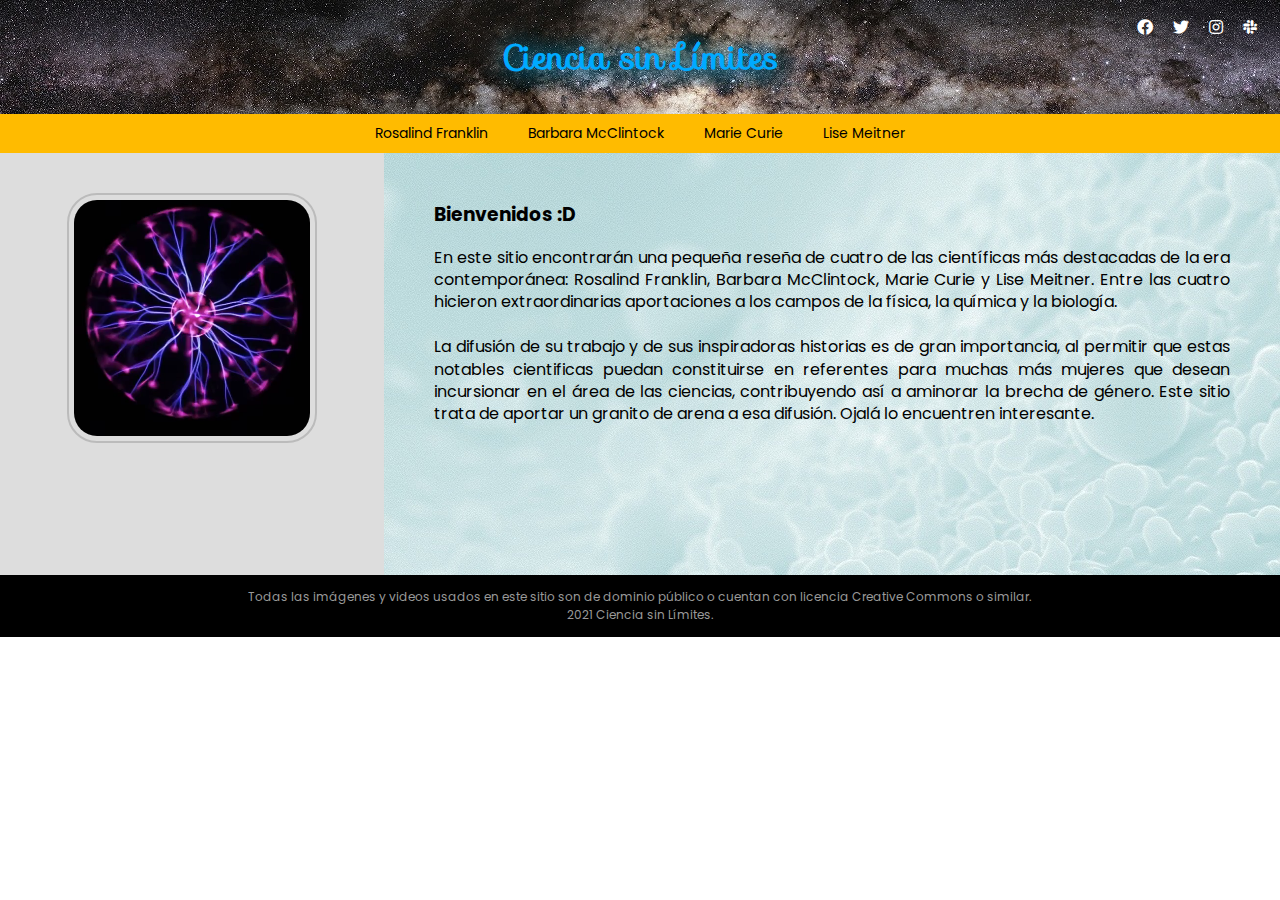
<file: index.html>
<!DOCTYPE html>
<html>
<head>
  <meta name="viewport" content="width=device-width, initial-scale=1.0">
  <title>Ciencia sin Límites</title>
  <link rel="stylesheet" href="https://fonts.googleapis.com/css?family=Sofia|Poppins">
  <link rel="stylesheet" href="https://cdnjs.cloudflare.com/ajax/libs/font-awesome/5.15.3/css/all.css">
  <link rel="stylesheet" href="stylesheet.css">
</head>
<body>
<div class="header">
  <a href="index.html"><h1>Ciencia sin Límites</h1></a>
</div>
<div class="navbar">
  <a href="rosalind_franklin.html">Rosalind Franklin</a>
  <a href="barbara_mcclintock.html">Barbara McClintock</a>
  <a href="marie_curie.html">Marie Curie</a>
  <a href="lise_meitner.html">Lise Meitner</a>
</div>
<div class="icon-bar">
  <a href="#" class="facebook" ><i class="fab fa-facebook "></i></a>
  <a href="#" class="twitter"  ><i class="fab fa-twitter  "></i></a>
  <a href="#" class="instagram"><i class="fab fa-instagram"></i></a>
  <a href="#" class="slack"    ><i class="fab fa-slack"    ></i></a>
</div>
<div class="row">
  <div class="side">
    <video autoplay muted loop>
      <source src="index_video.mp4" type="video/mp4">
    </video>
  </div>
  <div class="main">
    <h3>Bienvenidos :D</h3>
    <p>En este sitio encontrarán una pequeña reseña de cuatro de las científicas más destacadas de la era contemporánea: Rosalind Franklin, Barbara McClintock, Marie Curie y Lise Meitner. Entre las cuatro hicieron extraordinarias aportaciones a los campos de la física, la química y la biología.</p>
    <br><p>La difusión de su trabajo y de sus inspiradoras historias es de gran importancia, al permitir que estas notables cientificas puedan constituirse en referentes para muchas más mujeres que desean incursionar en el área de las ciencias, contribuyendo así a aminorar la brecha de género. Este sitio trata de aportar un granito de arena a esa difusión. Ojalá lo encuentren interesante.</p>
  </div>
</div>
<div class="footer">
  <p>Todas las imágenes y videos usados en este sitio son de dominio público o cuentan con licencia Creative Commons o similar. 
  <br>2021 Ciencia sin Límites.</p>
</div>
</body>
</html>
</file>
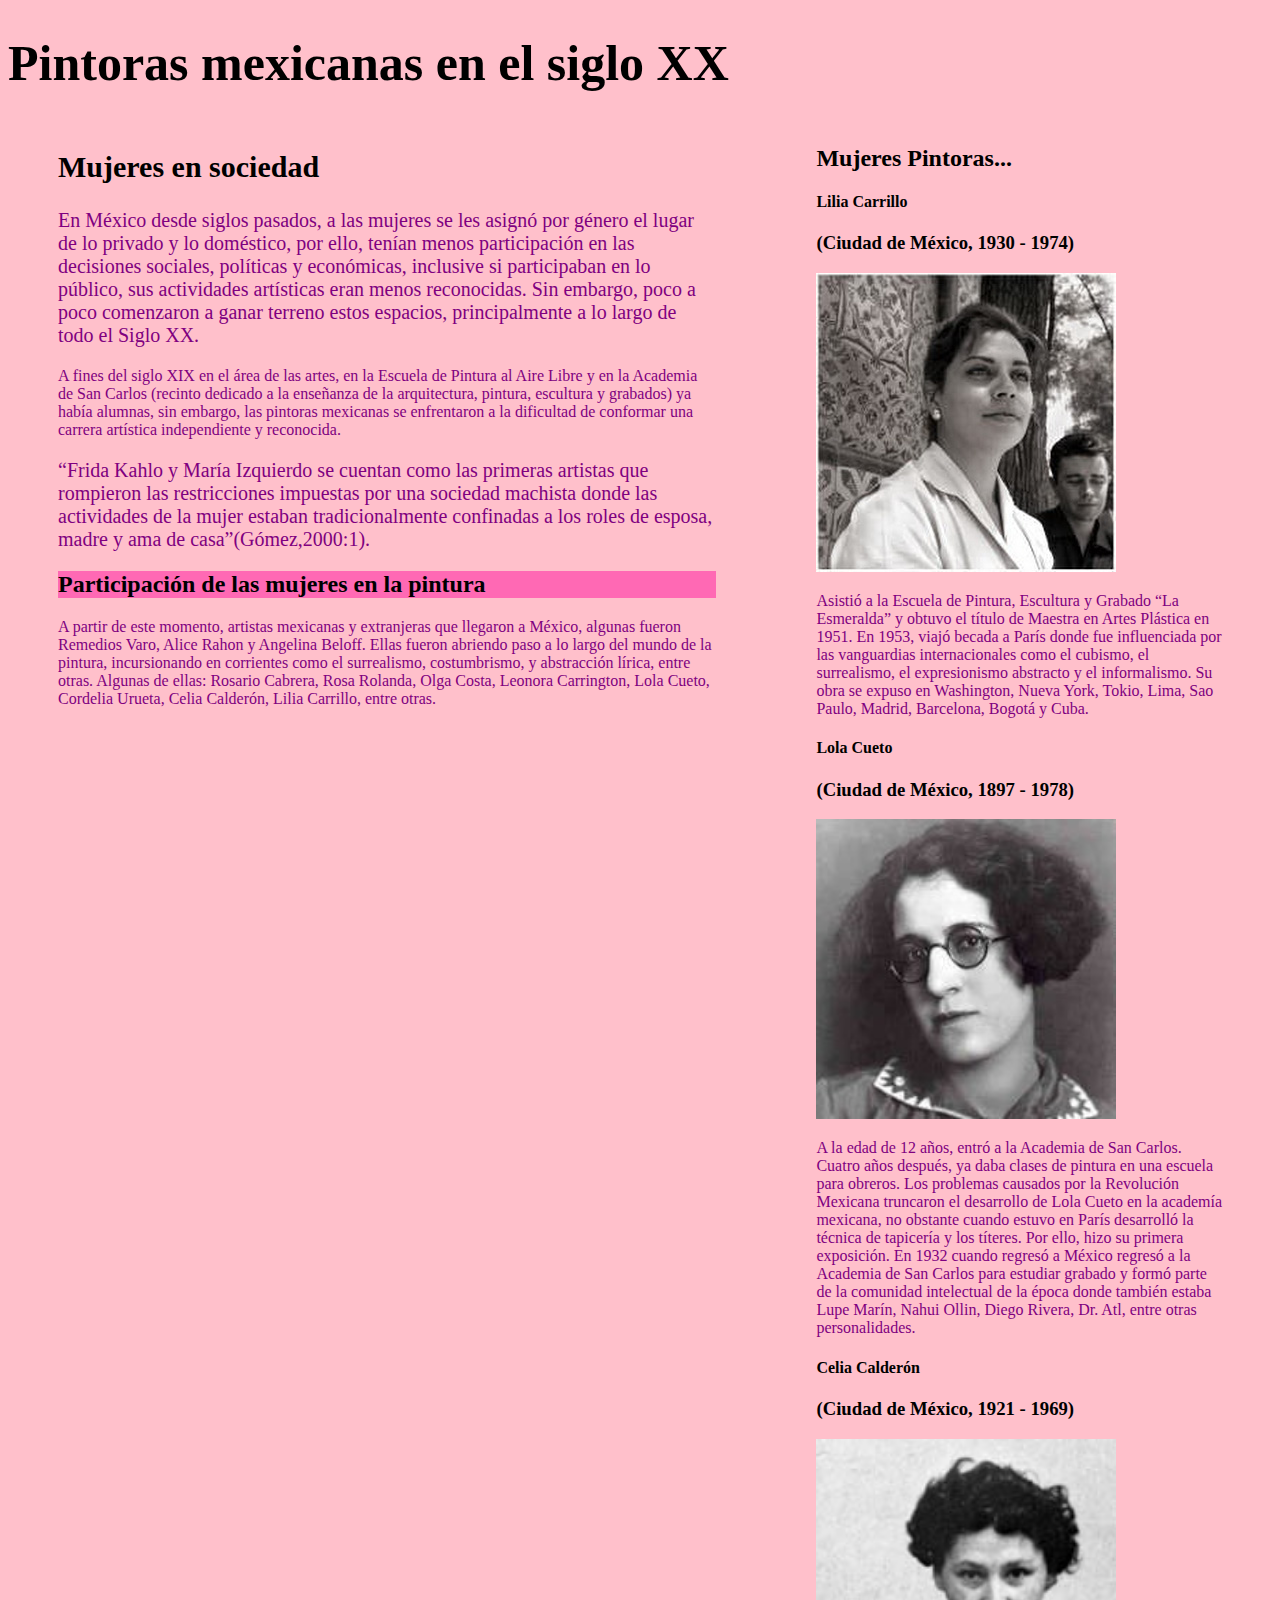
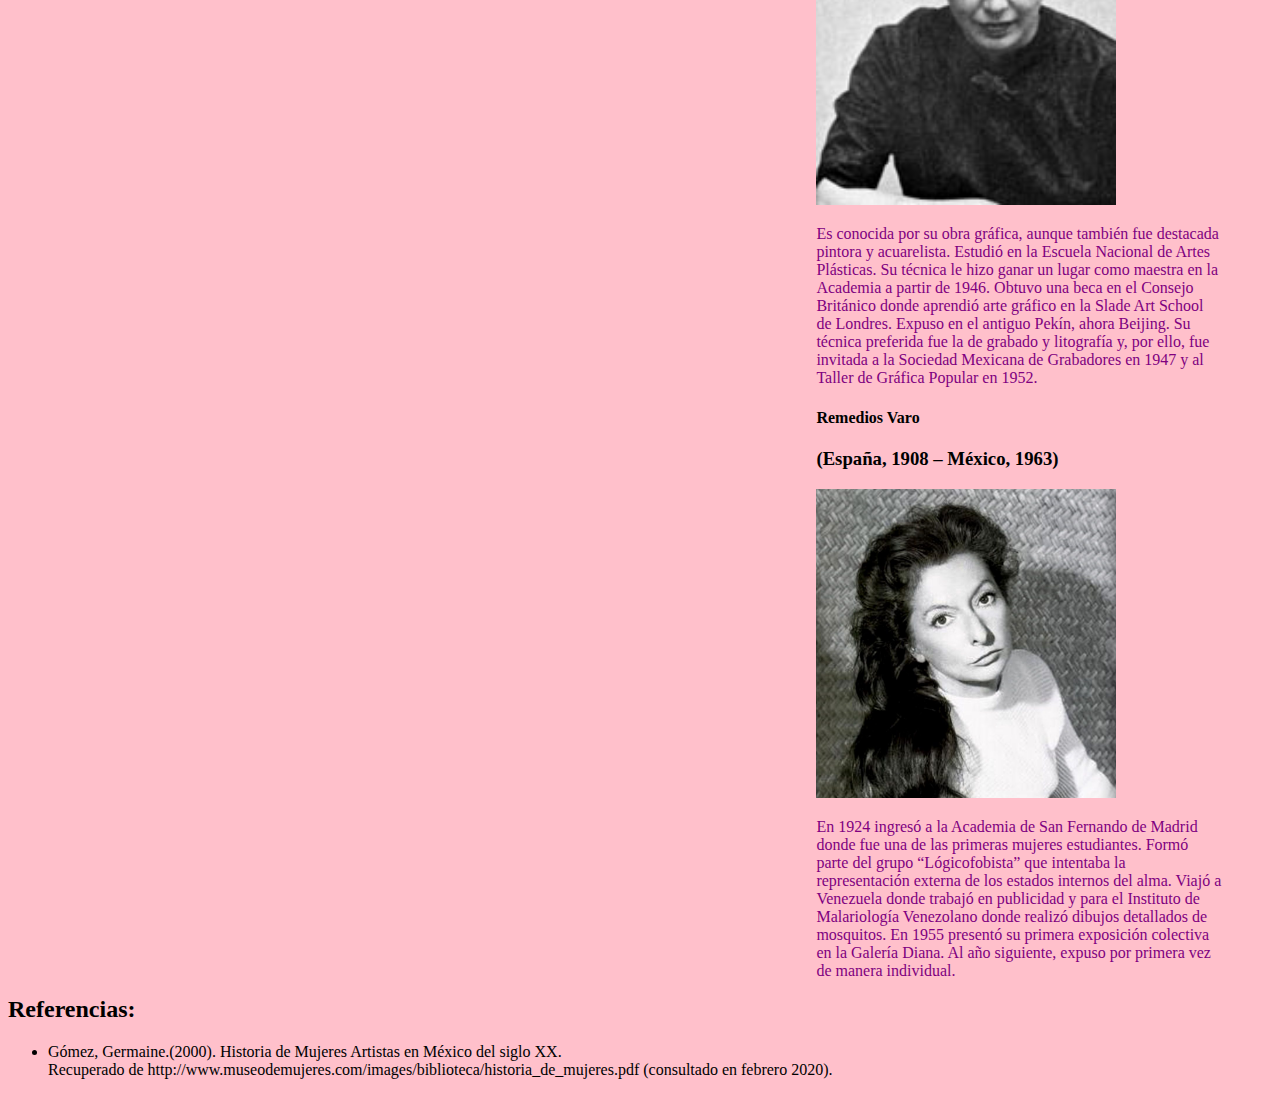
<file: Modulo 1/MWT1A6_ActividadPintorasMexicanas/index.html>
<!DOCTYPE HTML>
<html>
    <head>
        <title>Mujeres en la pintura</title>
        <meta charset="utf-8">
        <title>Pintoras en Mexico</title>
<link rel="stylesheet" href="stylesheet.css">
    </head>
    <body>

    <h1 style="font-size:50px;">Pintoras mexicanas en el siglo XX</h1>

    <div class="izquierda">
        <h2 style="font-size:30px;"> Mujeres en sociedad</h2>
        <p  style="font-size:20px;">En México desde siglos pasados, a las mujeres se les asignó por género el lugar de lo privado y lo doméstico, por ello, tenían menos participación en las decisiones sociales, políticas y económicas, inclusive si participaban en lo público, sus actividades artísticas eran menos reconocidas. Sin embargo, poco a poco comenzaron a ganar terreno estos espacios, principalmente a lo largo de todo el Siglo XX.</p>
        <p>A fines del siglo XIX en el área de las artes, en la Escuela de Pintura al Aire Libre y en la Academia de San Carlos (recinto dedicado a la enseñanza de la arquitectura, pintura, escultura y grabados) ya había alumnas, sin embargo, las pintoras mexicanas se enfrentaron a la dificultad de conformar una carrera artística independiente y reconocida. </p>      
        <p  style="font-size:20px;">“Frida Kahlo y María Izquierdo se cuentan como las primeras artistas que rompieron las restricciones impuestas por una sociedad machista donde las actividades de la mujer estaban tradicionalmente confinadas a los roles de esposa, madre y ama de casa”(Gómez,2000:1).</p>

        <h2 style="background-color:hotpink;">Participación de las mujeres en la pintura</h2>
        <p>A partir de este momento, artistas mexicanas y extranjeras que llegaron a México, algunas fueron Remedios Varo, Alice Rahon y Angelina Beloff. Ellas fueron abriendo paso a lo largo del mundo de la pintura, incursionando en corrientes como el surrealismo, costumbrismo, y abstracción lírica, entre otras. Algunas de ellas: Rosario Cabrera, Rosa Rolanda, Olga Costa, Leonora Carrington, Lola Cueto, Cordelia Urueta, Celia Calderón, Lilia Carrillo, entre otras.</p>
    </div>
    <div class="derecha">
        <h2>Mujeres Pintoras...</h2>

        <h4>Lilia Carrillo </h4> 
        <h3>(Ciudad de México, 1930 - 1974)</h3> 
        <img src="./img/LiliaCarrillo.jpg" alt="LiliaCarrillo">
        <p>Asistió a la Escuela de Pintura, Escultura y Grabado “La Esmeralda” y obtuvo el título de Maestra en Artes Plástica en 1951. En 1953, viajó becada a París donde fue influenciada por las vanguardias internacionales como el cubismo, el surrealismo, el expresionismo abstracto y el informalismo. Su obra se expuso en Washington, Nueva York, Tokio, Lima, Sao Paulo, Madrid, Barcelona, Bogotá y Cuba.</p>

        <h4>Lola Cueto </h4> 
        <h3>(Ciudad de México, 1897 - 1978)</h3>
        <img src="./img/LolaCueto.jpg" alt="LolaCueto">
        <p>A la edad de 12 años, entró a la Academia de San Carlos. Cuatro años después, ya daba clases de pintura en una escuela para obreros. Los problemas causados por la Revolución Mexicana truncaron el desarrollo de Lola Cueto en la academía mexicana, no obstante cuando estuvo en París desarrolló la técnica de tapicería y los títeres. Por ello, hizo su primera exposición. En 1932 cuando regresó a México regresó a la Academia de San Carlos para estudiar grabado y formó parte de la comunidad intelectual de la época donde también estaba Lupe Marín, Nahui Ollin, Diego Rivera, Dr. Atl, entre otras personalidades.</p>

        <h4>Celia Calderón </h4> 
        <h3>(Ciudad de México, 1921 - 1969)</h3>
        <img src="./img/CeliaCalderon.jpg" alt="CeliaCalderon">
        <p>Es conocida por su obra gráfica, aunque también fue destacada pintora y acuarelista. Estudió en la Escuela Nacional de Artes Plásticas. Su técnica le hizo ganar un lugar como maestra en la Academia a partir de 1946. Obtuvo una beca en el Consejo Británico donde aprendió arte gráfico en la Slade Art School de Londres. Expuso en el antiguo Pekín, ahora Beijing. Su técnica preferida fue la de grabado y litografía y, por ello, fue invitada a la Sociedad Mexicana de Grabadores en 1947 y al Taller de Gráfica Popular en 1952.</p>

        <h4>Remedios Varo </h4> 
        <h3>(España, 1908 – México, 1963)</h3>
        <img src="./img/RemediosVaro.jpg" alt="RemediosVaro">
        <p>En 1924 ingresó a la Academia de San Fernando de Madrid donde fue una de las primeras mujeres estudiantes. Formó parte del grupo “Lógicofobista” que intentaba la representación externa de los estados internos del alma. Viajó a Venezuela donde trabajó en publicidad y para el Instituto de Malariología Venezolano donde realizó dibujos detallados de mosquitos. En 1955 presentó su primera exposición colectiva en la Galería Diana. Al año siguiente, expuso por primera vez de manera individual.</p>
    </div>
    <div class="footer">
        <h2>Referencias:</h2>
            <ul>
                <li>Gómez, Germaine.(2000). Historia de Mujeres Artistas en México del siglo XX. <br> Recuperado de http://www.museodemujeres.com/images/biblioteca/historia_de_mujeres.pdf (consultado en febrero 2020). </li>
            </ul>
    </div>
    </body>
</html>
</file>
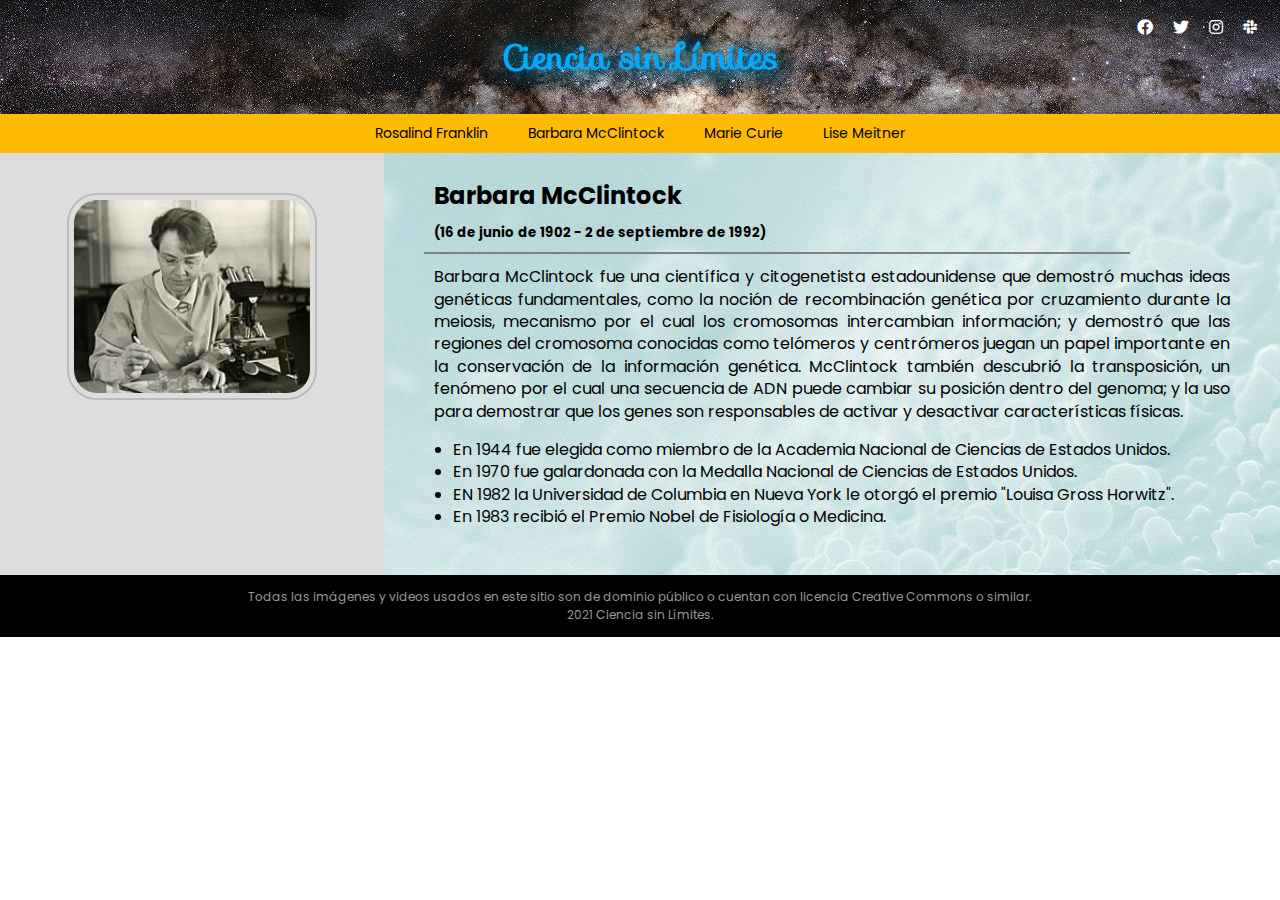
<file: barbara_mcclintock.html>
<!DOCTYPE html>
<html>
<head>
  <meta name="viewport" content="width=device-width, initial-scale=1.0">
  <title>Barbara McClintock - Ciencia sin Límites</title>
  <link rel="stylesheet" href="https://fonts.googleapis.com/css?family=Sofia|Poppins">
  <link rel="stylesheet" href="https://cdnjs.cloudflare.com/ajax/libs/font-awesome/5.15.3/css/all.css">
  <link rel="stylesheet" href="stylesheet.css">
</head>
<body>
<div class="header">
  <a href="index.html"><h1>Ciencia sin Límites</h1></a>
</div>
<div class="navbar">
  <a href="rosalind_franklin.html">Rosalind Franklin</a>
  <a href="barbara_mcclintock.html">Barbara McClintock</a>
  <a href="marie_curie.html">Marie Curie</a>
  <a href="lise_meitner.html">Lise Meitner</a>
</div>
<div class="icon-bar">
  <a href="#" class="facebook" ><i class="fab fa-facebook "></i></a>
  <a href="#" class="twitter"  ><i class="fab fa-twitter  "></i></a>
  <a href="#" class="instagram"><i class="fab fa-instagram"></i></a>
  <a href="#" class="slack"    ><i class="fab fa-slack"    ></i></a>
</div>
<div class="row">
  <div class="side">
    <img src="barbara_mcclintock.jpg">
  </div>
  <div class="main">
    <h2>Barbara McClintock</h2>
    <h5>(16 de junio de 1902 - 2 de septiembre de 1992)</h5><hr>
    <p>Barbara McClintock fue una científica y citogenetista estadounidense que demostró muchas ideas genéticas fundamentales, como la noción de recombinación genética por cruzamiento durante la meiosis, mecanismo por el cual los cromosomas intercambian información; y demostró que las regiones del cromosoma conocidas como telómeros y centrómeros juegan un papel importante en la conservación de la información genética. McClintock también descubrió la transposición, un fenómeno por el cual una secuencia de ADN puede cambiar su posición dentro del genoma; y la uso para demostrar que los genes son responsables de activar y desactivar características físicas.</p>
    <ul>
      <li>En 1944 fue elegida como miembro de la Academia Nacional de Ciencias de Estados Unidos.</li>
      <li>En 1970 fue galardonada con la Medalla Nacional de Ciencias de Estados Unidos.</li>
      <li>EN 1982 la Universidad de Columbia en Nueva York le otorgó el premio "Louisa Gross Horwitz".</li>
      <li>En 1983 recibió el Premio Nobel de Fisiología o Medicina.</li>
    </ul>
  </div>
</div>
<div class="footer">
  <p>Todas las imágenes y videos usados en este sitio son de dominio público o cuentan con licencia Creative Commons o similar. 
  <br>2021 Ciencia sin Límites.</p>
</div>
</body>
</html>
</file>
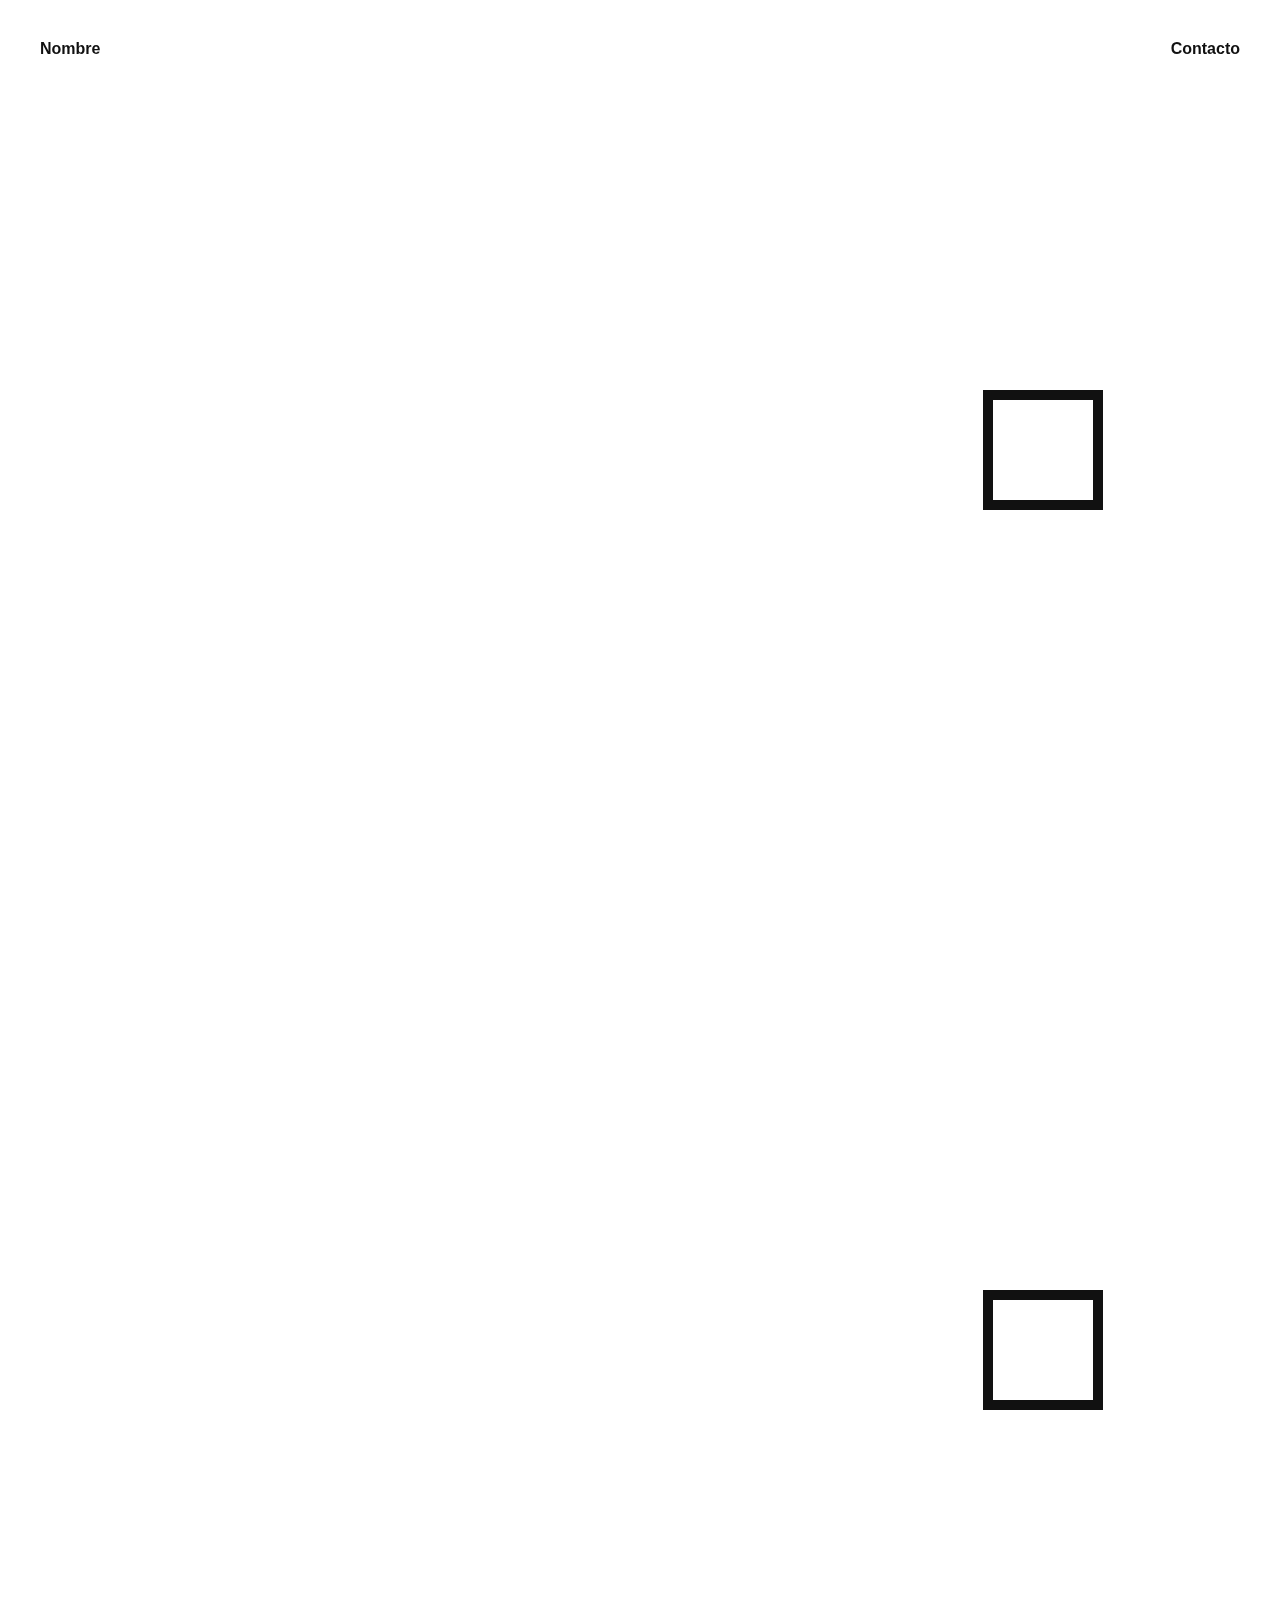
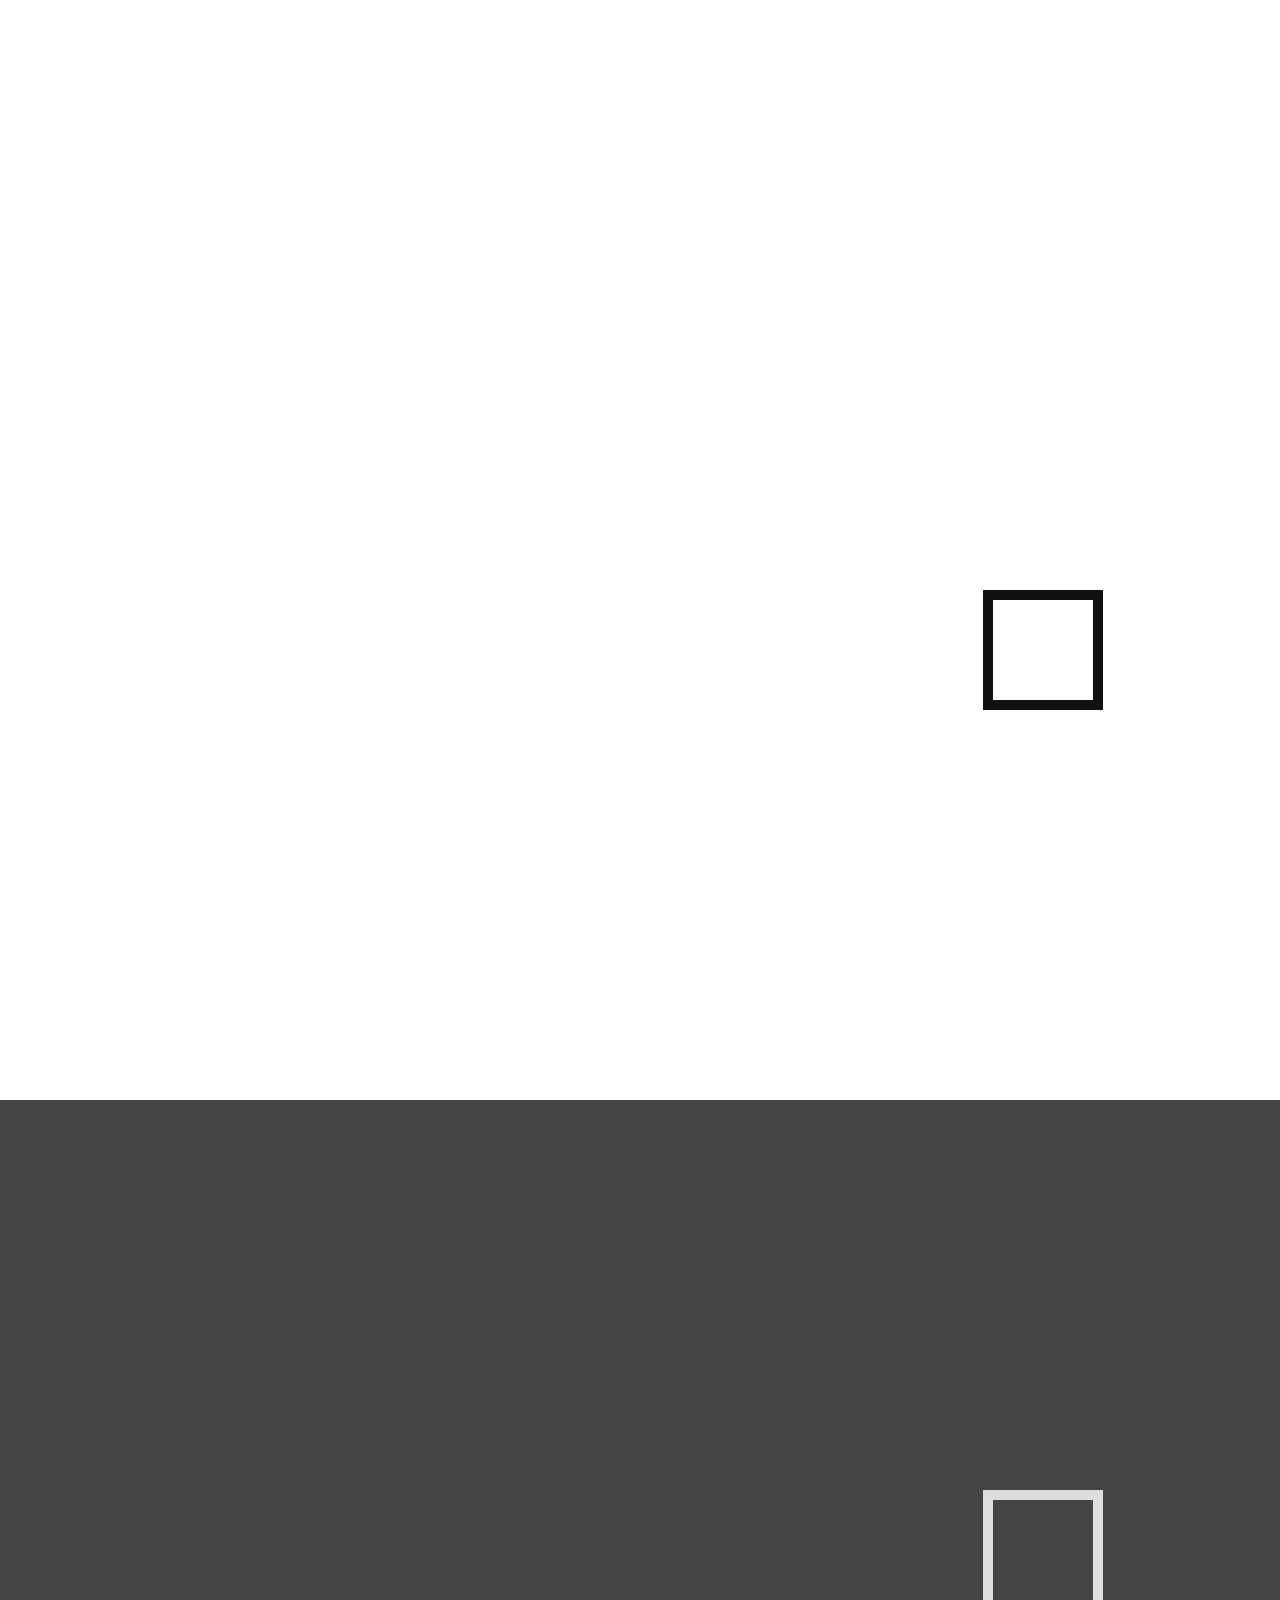
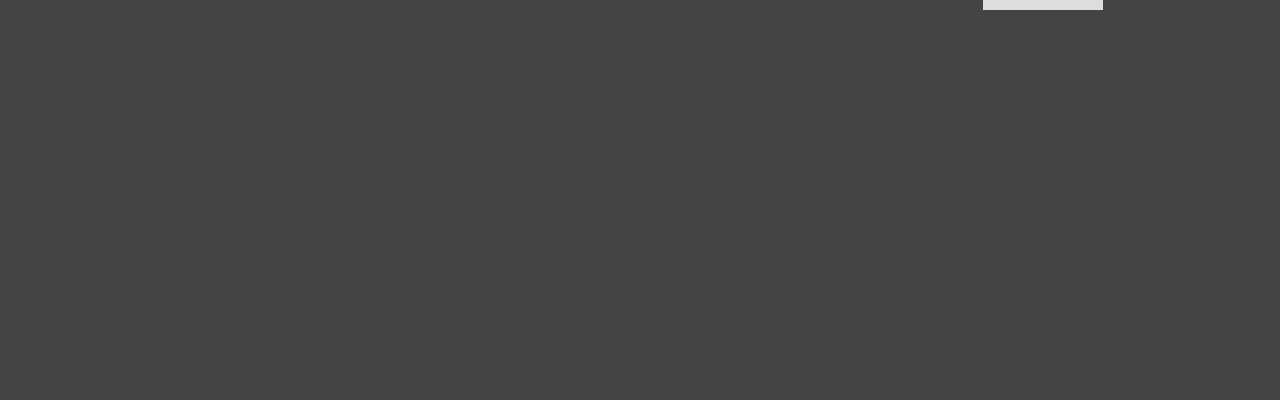
<file: index2.html>
<!DOCTYPE html><head><title>Título</title>
<link rel="stylesheet" href="https://fonts.googleapis.com/css?family=Poppins">
<meta name="viewport" content="width=device-width, initial-scale=1.0">

<style>
  
body {box-sizing: border-box; margin: 0; font-family: "Poppins"; color: #111;}
div {display: grid;}
a {position: fixed; top: 0; margin: 40px; cursor: pointer; text-decoration: none; font-weight: bold; font-family: arial; color: #111;}
.main, .footer {grid-template-columns: 1fr 1fr 1fr;}
.section {grid-template-columns: 700px 250px; grid-template-rows: 1fr 1fr; grid-template-areas: "subtitle image" "subtext image"; height: 100vh;}
div[id*="subtitle"] {grid-area: subtitle; align-content: end; font-size: 24px; opacity: 0; b order: 1px dotted red;}
div[id*="subtext"] {grid-area: subtext; font-size: 16px; opacity: 0; b order: 1px dotted red;}
div[id*="anim"] {width: 100px; height: 100px; border: 10px solid #111;}
.subanimation {grid-area: image; display: grid; align-content: center; justify-content: end;  margin-right: 5%; b order: 1px dotted red;}
.footer div {color: #ddd; background: #444}
#anim04 {border: 10px solid #ddd;}

.show1 {animation: showx 0.5s 0.25s forwards;}
.show3 {animation: showx 0.5s 0.45s forwards;} 
@keyframes showx {0% {opacity: 0; transform: translateY(0%);} 100% {opacity: 1; transform: translateY(0%);}}

.show2 {animation: showy 0.5s forwards;} 
@keyframes showy {0% {color: #111;} 100% {color: #ddd;}}

/* @media screen and (max-width: 1000px) {
  a {margin: 20px;}
  .section {grid-template-rows: 4fr 3fr; grid-template-columns: 450px 150px; grid-template-areas: "subtitle image" "subtext image";}
  div[id*="subtitle"] {font-size: 16px;}
  div[id*="subtext"] {font-size: 15px;}}
  div[id*="anim"] {}
  .subanimation {grid-area: image; display: grid; ju stify-content: center; al ign-content: center;} */

@media screen and (max-width: 420px) {.main, .footer {grid-template-columns: 10px 1fr 10px;}
  a {margin: 20px;}
  .section {grid-template-columns: 1fr; grid-template-rows: 2fr 1fr 2fr; grid-template-areas: "image" "subtitle" "subtext";}
  div[id*="subtitle"] {font-size: 13px;}
  .subanimation {align-content: end; justify-content: center;  margin-bottom: 7%;}} 

</style></head><body>

<div class="main">

  <div class="column"></div><div class="section">

    <div id="subtitle1"><h2>Content is like water, a saying that<br>illustrates the principles of RWD.</h2></div>
    <div id="subtext1"><p>Responsive web design (RWD) is an approach to web design that makes web pages render well on a variety of devices and window or screen sizes from minimum to maximum display size.<br>A site designed with RWD adapts the layout to the viewing environment by using fluid, proportion-based grids, flexible images, and CSS3 media queries.</p></div>
    <div class="subanimation"><div id="anim01"></div></div>
  </div><div class="column"></div>

  <div class="column"></div><div class="section">
    <div id="subtitle2"><h2>Content is like water, a saying that<br>illustrates the principles of RWD.</h2></div>
    <div id="subtext2"><p>Responsive web design (RWD) is an approach to web design that makes web pages render well on a variety of devices and window or screen sizes from minimum to maximum display size.<br>A site designed with RWD adapts the layout to the viewing environment by using fluid, proportion-based grids, flexible images, and CSS3 media queries.</p></div>
    <div class="subanimation"><div id="anim02"></div></div>
  </div><div class="column"></div>

  <div class="column"></div><div class="section">
    <div id="subtitle3"><h2>Content is like water, a saying that<br>illustrates the principles of RWD.</h2></div>
    <div id="subtext3"><p>Responsive web design (RWD) is an approach to web design that makes web pages render well on a variety of devices and window or screen sizes from minimum to maximum display size.<br>A site designed with RWD adapts the layout to the viewing environment by using fluid, proportion-based grids, flexible images, and CSS3 media queries.</p></div>
    <div class="subanimation"><div id="anim03"></div></div>
  </div><div class="column"></div>

</div><div class="footer">

  <div class="column"></div><div class="section">
    <div id="subtitle4"><h2>Content is like water, a saying that<br>illustrates the principles of RWD.</h2></div>
    <div id="subtext4"><p>Responsive web design (RWD) is an approach to web design that makes web pages render well on a variety of devices and window or screen sizes from minimum to maximum display size.<br>A site designed with RWD adapts the layout to the viewing environment by using fluid, proportion-based grids, flexible images, and CSS3 media queries.</p></div>
    <div class="subanimation"><div id="anim04"></div></div>
  </div><div class="column"></div></div>

<a id="link1" style="left: 0;" href="index2.html">Nombre</a>
<a id="link2" style="right: 0;" href="#subtitle4">Contacto</a>

<script>

window.onload = function () {document.getElementById("subtitle1").className = "show1"; document.getElementById("subtext1").className = "show3";}
window.onscroll = function() {  
if (document.documentElement.scrollTop >  300) {document.getElementById("subtitle2").className = "show1"; document.getElementById("subtext2").className = "show3";}
if (document.documentElement.scrollTop >  950) {document.getElementById("subtitle3").className = "show1"; document.getElementById("subtext3").className = "show3";}
if (document.documentElement.scrollTop > 1600) {document.getElementById("subtitle4").className = "show1"; document.getElementById("subtext4").className = "show3";}
if (document.documentElement.scrollTop > 1850) {document.getElementById("link1").className = "show2"; document.getElementById("link2").className = "show2";}
else {document.getElementById("link1").className = ""; document.getElementById("link2").className = "";}

}</script></body></html>
</file>
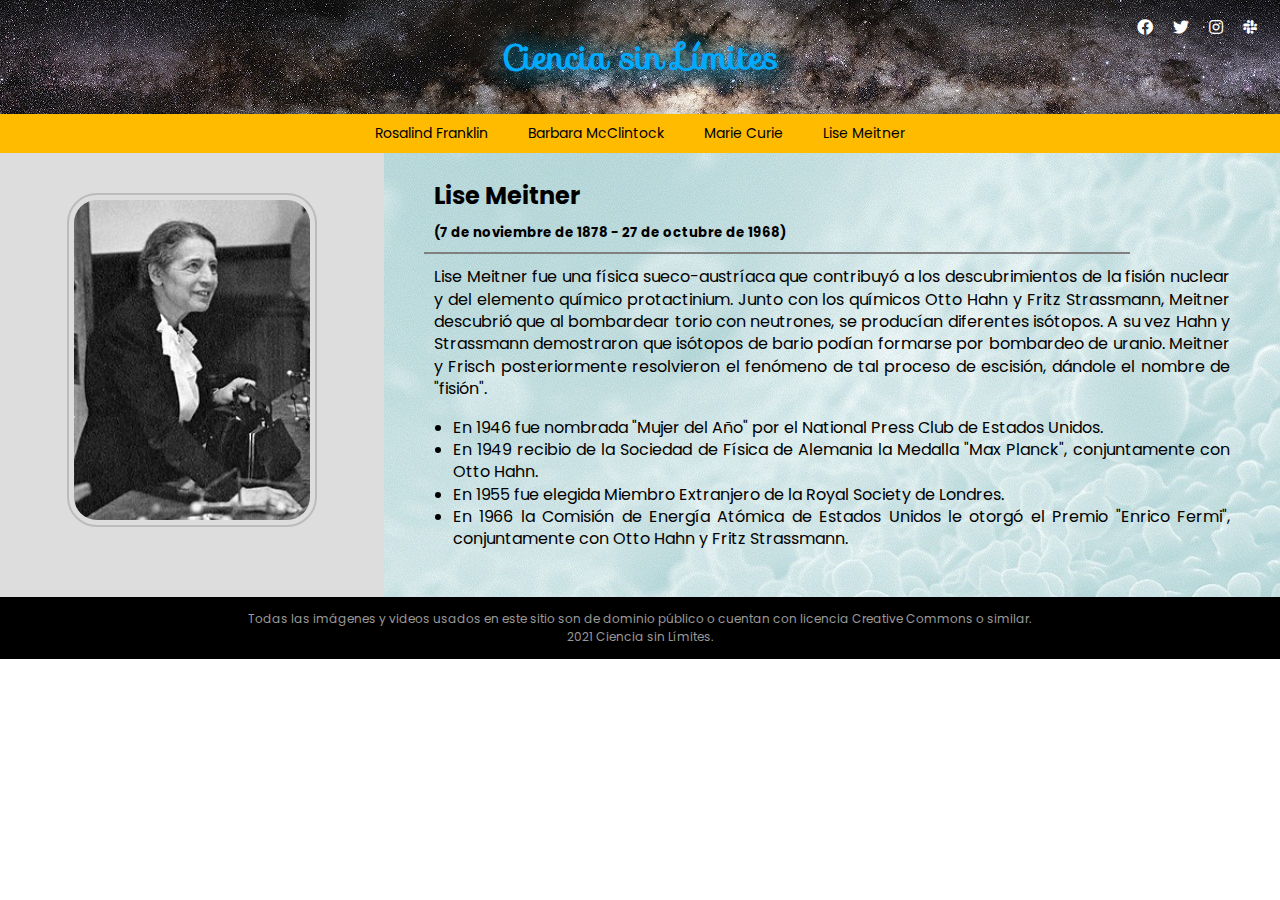
<file: lise_meitner.html>
<!DOCTYPE html>
<html>
<head>
  <meta name="viewport" content="width=device-width, initial-scale=1.0">
  <title>Lise Meitner - Ciencia sin Límites</title>
  <link rel="stylesheet" href="https://fonts.googleapis.com/css?family=Sofia|Poppins">
  <link rel="stylesheet" href="https://cdnjs.cloudflare.com/ajax/libs/font-awesome/5.15.3/css/all.css">
  <link rel="stylesheet" href="stylesheet.css">
</head>
<body>
<div class="header">
  <a href="index.html"><h1>Ciencia sin Límites</h1></a>
</div>
<div class="navbar">
  <a href="rosalind_franklin.html">Rosalind Franklin</a>
  <a href="barbara_mcclintock.html">Barbara McClintock</a>
  <a href="marie_curie.html">Marie Curie</a>
  <a href="lise_meitner.html">Lise Meitner</a>
</div>
<div class="icon-bar">
  <a href="#" class="facebook" ><i class="fab fa-facebook "></i></a>
  <a href="#" class="twitter"  ><i class="fab fa-twitter  "></i></a>
  <a href="#" class="instagram"><i class="fab fa-instagram"></i></a>
  <a href="#" class="slack"    ><i class="fab fa-slack"    ></i></a>
</div>
<div class="row">
  <div class="side">
    <img src="lise_meitner.jpg">
  </div>
  <div class="main">
    <h2>Lise Meitner</h2>
    <h5>(7 de noviembre de 1878 - 27 de octubre de 1968)</h5><hr>
    <p>Lise Meitner fue una física sueco-austríaca que contribuyó a los descubrimientos de la fisión nuclear y del elemento químico protactinium. Junto con los químicos Otto Hahn y Fritz Strassmann, Meitner descubrió que al bombardear torio con neutrones, se producían diferentes isótopos. A su vez Hahn y Strassmann demostraron que isótopos de bario podían formarse por bombardeo de uranio. Meitner y Frisch posteriormente resolvieron el fenómeno de tal proceso de escisión, dándole el nombre de "fisión".</p>
    <ul>
      <li>En 1946 fue nombrada "Mujer del Año" por el National Press Club de Estados Unidos.</li>
      <li>En 1949 recibio de la Sociedad de Física de Alemania la Medalla "Max Planck", conjuntamente con Otto Hahn.</li>
      <li>En 1955 fue elegida Miembro Extranjero de la Royal Society de Londres.</li>
      <li>En 1966 la Comisión de Energía Atómica de Estados Unidos le otorgó el Premio "Enrico Fermi", conjuntamente con Otto Hahn y Fritz Strassmann.</li>
    </ul>
  </div>
</div>
<div class="footer">
  <p>Todas las imágenes y videos usados en este sitio son de dominio público o cuentan con licencia Creative Commons o similar. 
  <br>2021 Ciencia sin Límites.</p>
</div>
</body>
</html>
</file>
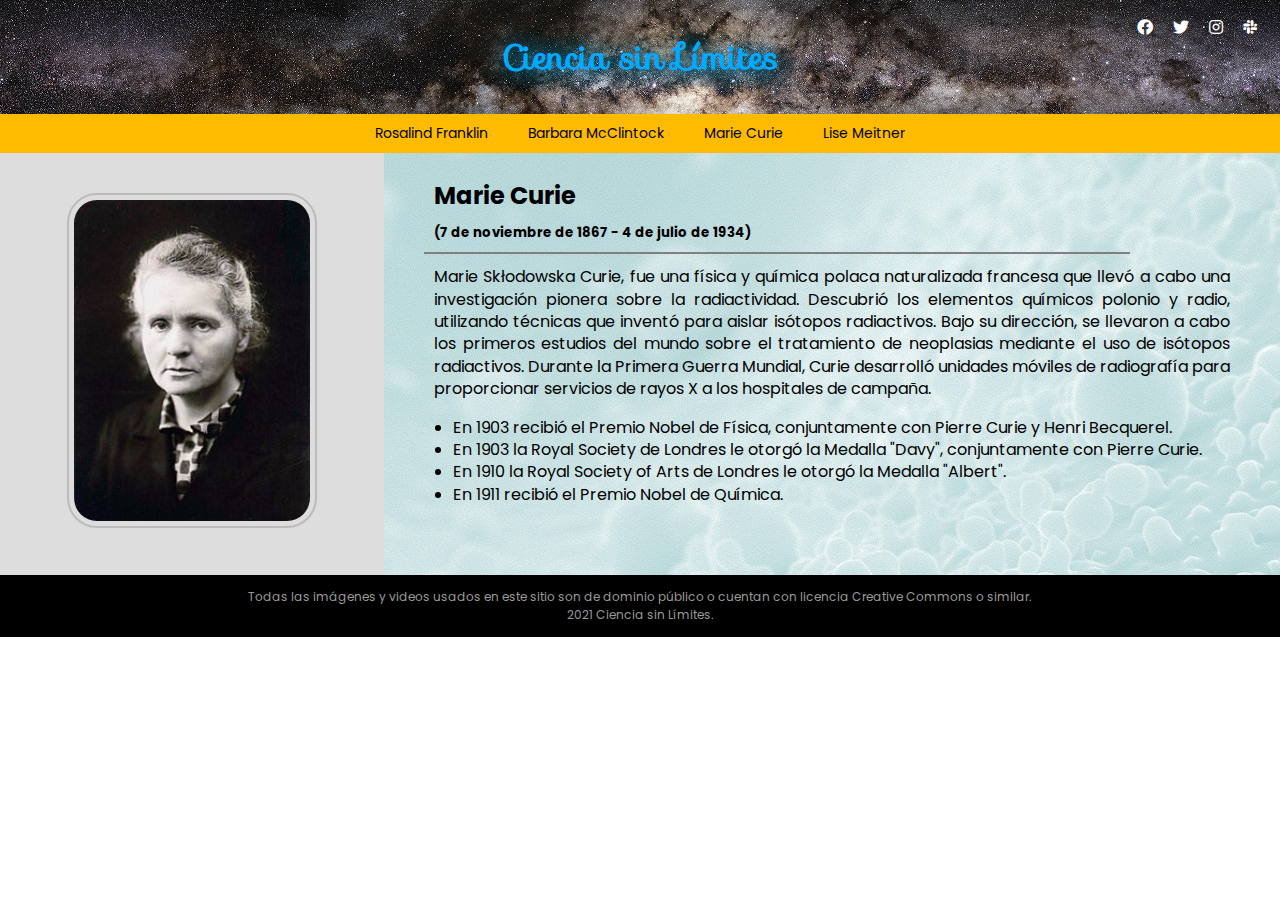
<file: marie_curie.html>
<!DOCTYPE html>
<html>
<head>
  <meta name="viewport" content="width=device-width, initial-scale=1.0">
  <title>Marie Curie - Ciencia sin Límites</title>
  <link rel="stylesheet" href="https://fonts.googleapis.com/css?family=Sofia|Poppins">
  <link rel="stylesheet" href="https://cdnjs.cloudflare.com/ajax/libs/font-awesome/5.15.3/css/all.css">
  <link rel="stylesheet" href="stylesheet.css">
</head>
<body>
<div class="header">
  <a href="index.html"><h1>Ciencia sin Límites</h1></a>
</div>
<div class="navbar">
  <a href="rosalind_franklin.html">Rosalind Franklin</a>
  <a href="barbara_mcclintock.html">Barbara McClintock</a>
  <a href="marie_curie.html">Marie Curie</a>
  <a href="lise_meitner.html">Lise Meitner</a>
</div>
<div class="icon-bar">
  <a href="#" class="facebook" ><i class="fab fa-facebook "></i></a>
  <a href="#" class="twitter"  ><i class="fab fa-twitter  "></i></a>
  <a href="#" class="instagram"><i class="fab fa-instagram"></i></a>
  <a href="#" class="slack"    ><i class="fab fa-slack"    ></i></a>
</div>
<div class="row">
  <div class="side">
    <img src="marie_curie.jpg">
  </div>
  <div class="main">
    <h2>Marie Curie</h2>
    <h5>(7 de noviembre de 1867 - 4 de julio de 1934)</h5><hr>
    <p>Marie Skłodowska Curie, fue una física y química polaca naturalizada francesa que llevó a cabo una investigación pionera sobre la radiactividad. Descubrió los elementos químicos polonio y radio, utilizando técnicas que inventó para aislar isótopos radiactivos. Bajo su dirección, se llevaron a cabo los primeros estudios del mundo sobre el tratamiento de neoplasias mediante el uso de isótopos radiactivos. Durante la Primera Guerra Mundial, Curie desarrolló unidades móviles de radiografía para proporcionar servicios de rayos X a los hospitales de campaña.</p>
    <ul>
      <li>En 1903 recibió el Premio Nobel de Física, conjuntamente con Pierre Curie y Henri Becquerel.</li>
      <li>En 1903 la Royal Society de Londres le otorgó la Medalla "Davy", conjuntamente con Pierre Curie.</li>
      <li>En 1910 la Royal Society of Arts de Londres le otorgó la Medalla "Albert".</li>
      <li>En 1911 recibió el Premio Nobel de Química.</li>
    </ul>
  </div>
</div>
<div class="footer">
  <p>Todas las imágenes y videos usados en este sitio son de dominio público o cuentan con licencia Creative Commons o similar. 
  <br>2021 Ciencia sin Límites.</p>
</div>
</body>
</html>
</file>
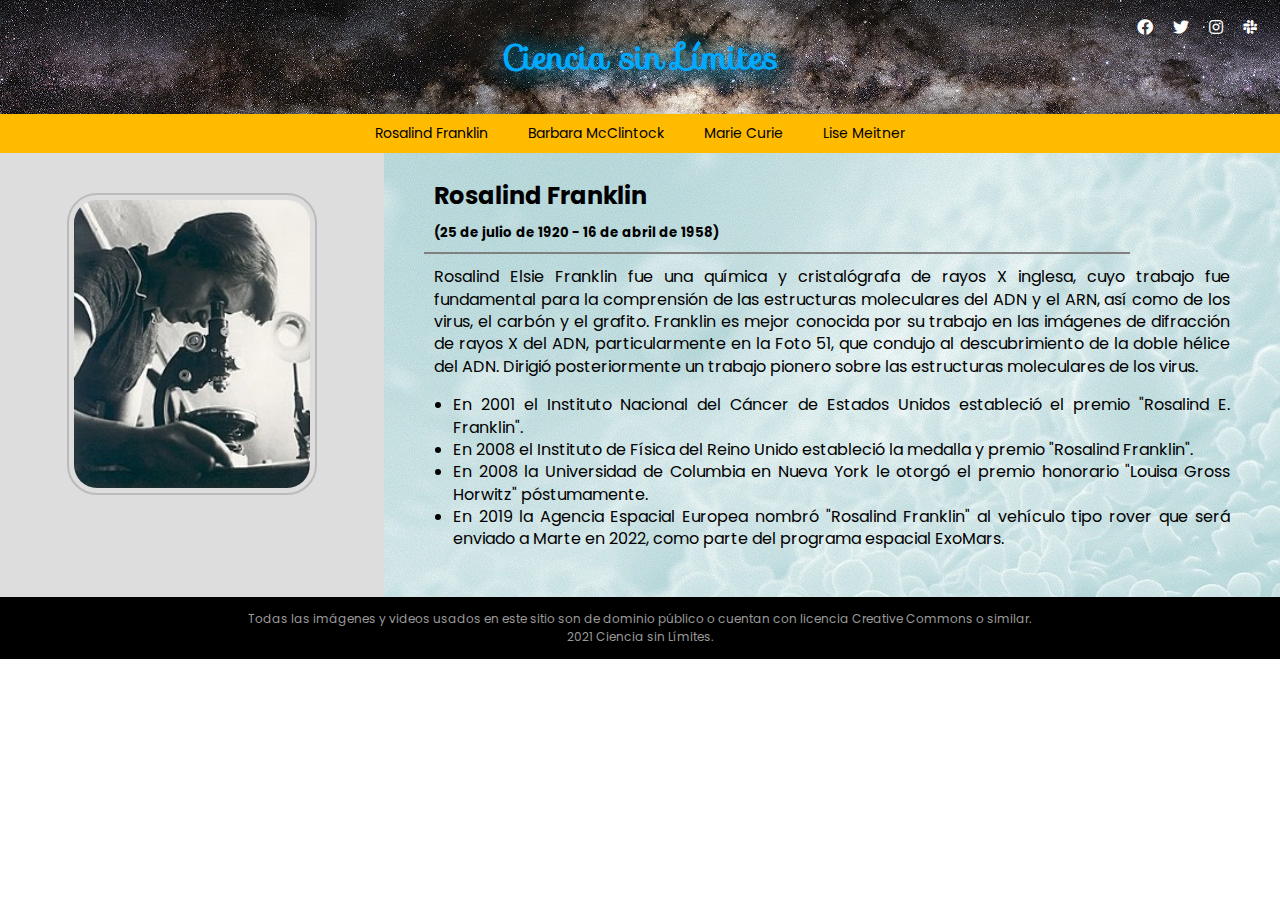
<file: rosalind_franklin.html>
<!DOCTYPE html>
<html>
<head>
  <meta name="viewport" content="width=device-width, initial-scale=1.0">
  <title>Rosalind Franklin - Ciencia sin Límites</title>
  <link rel="stylesheet" href="https://fonts.googleapis.com/css?family=Sofia|Poppins">
  <link rel="stylesheet" href="https://cdnjs.cloudflare.com/ajax/libs/font-awesome/5.15.3/css/all.css">
  <link rel="stylesheet" href="stylesheet.css">
</head>
<body>
<div class="header">
  <a href="index.html"><h1>Ciencia sin Límites</h1></a>
</div>
<div class="navbar">
  <a href="rosalind_franklin.html">Rosalind Franklin</a>
  <a href="barbara_mcclintock.html">Barbara McClintock</a>
  <a href="marie_curie.html">Marie Curie</a>
  <a href="lise_meitner.html">Lise Meitner</a>
</div>
<div class="icon-bar">
  <a href="#" class="facebook" ><i class="fab fa-facebook "></i></a>
  <a href="#" class="twitter"  ><i class="fab fa-twitter  "></i></a>
  <a href="#" class="instagram"><i class="fab fa-instagram"></i></a>
  <a href="#" class="slack"    ><i class="fab fa-slack"    ></i></a>
</div>
<div class="row">
  <div class="side">
    <img src="rosalind_franklin.jpg">
  </div>
  <div class="main">
    <h2>Rosalind Franklin</h2>
    <h5>(25 de julio de 1920 - 16 de abril de 1958)</h5><hr>
    <p>Rosalind Elsie Franklin fue una química y cristalógrafa de rayos X inglesa, cuyo trabajo fue fundamental para la comprensión de las estructuras moleculares del ADN y el ARN, así como de los virus, el carbón y el grafito. Franklin es mejor conocida por su trabajo en las imágenes de difracción de rayos X del ADN, particularmente en la Foto 51, que condujo al descubrimiento de la doble hélice del ADN. Dirigió posteriormente un trabajo pionero sobre las estructuras moleculares de los virus.</p>
    <ul>
      <li>En 2001 el Instituto Nacional del Cáncer de Estados Unidos estableció el premio "Rosalind E. Franklin".</li>
      <li>En 2008 el Instituto de Física del Reino Unido estableció la medalla y premio "Rosalind Franklin".</li>
      <li>En 2008 la Universidad de Columbia en Nueva York le otorgó el premio honorario "Louisa Gross Horwitz" póstumamente.</li>
      <li>En 2019 la Agencia Espacial Europea nombró "Rosalind Franklin" al vehículo tipo rover que será enviado a Marte en 2022, como parte del programa espacial ExoMars.</li>
    </ul>
  </div>
</div>
<div class="footer">
  <p>Todas las imágenes y videos usados en este sitio son de dominio público o cuentan con licencia Creative Commons o similar. 
  <br>2021 Ciencia sin Límites.</p>
</div>
</body>
</html>
</file>
<file: stylesheet.css>
*{box-sizing:border-box;}
body{
  font-family:poppins,sans-serif;
  margin:0;
}
h1{
  margin:0;
  font-size:34px;
}
h2{margin:-4px 0;}
h5{margin:15px 0 0 0;}
p{margin:0;}
li{margin-left:-21px;}
hr{
  margin:10px 100px 12px -10px;
  height:2px;
  border-width:0;
  background-color:gray
}
.header{
  background:#000 url(header_image.jpg) no-repeat top center;
  position:relative;
  height:114px;
}
.header a{
  margin:0 -120px 0 0;
  text-align:center;
  position:absolute;
  top:50%;
  left:50%;
  transform:translate(-50%, -50%);
  color:#0af;
  font:20px sofia;
  text-decoration:none;
  text-shadow:1px 1px 25px #0bf;
  animation-name:header_a;
  animation-duration:2.5s;
}
@keyframes header_a{
    0%{color:#000;}
   20%{color:#000;}
  100%{color:#0af;}
}
.navbar{
  display:flex;
  background:#fb0;
  justify-content:center;
  font-size:14px;
}
.navbar a{
  color:#000;
  padding:9px 20px;
  text-decoration:none;
  text-align:center;
  background:rgba(0,0,0,0);
  animation-name:navbar;
  animation-duration:2.5s;
}
@keyframes navbar{
    0%{color:#fb0;}
   20%{color:#fb0;}
  100%{color:#000;}
}
.navbar a:link   {background:#fb0;}
.navbar a:visited{background:#fb0;}
.navbar a:hover  {background:#f80;transition:background .3s ease;}
.navbar a:active {background:#f40;transition:background 0s ease;}

.icon-bar{
  position:absolute;
  top:15px;
  right:15px;
  text-align: right;
}
.icon-bar a{
  padding:4px 8px;
  border-radius:30%;
  color:#fff;
  animation-name:icon-bar;
  animation-duration:2.5s;
}
@keyframes icon-bar{
    0%{padding:10px 20px;color:#000;}
   20%{padding:10px 20px;color:#000;}
  100%{padding: 4px  8px;color:#ddd;}
}
a.facebook:hover {background:#4267b2;transition:background .5s ease;}
a.twitter:hover  {background:#55acee;transition:background .5s ease;}
a.instagram:hover{background:#dd2a7b;transition:background .5s ease;}
a.slack:hover    {background:#4a154b;transition:background .5s ease;}

.row{
  display:flex;
  flex-wrap:wrap;
  min-height:422px;
}
.side{
  flex:30%;
  background:#ddd;
  padding:20px;
}
.side img, video{
  width:250px;
  padding:5px;
  margin:20px auto;
  border:2px solid #bbb;
  border-radius:30px;
  display:block;
  perspective:1000px;
  animation-name:side_img;
  animation-duration:2.5s;
}
@keyframes side_img{
    0%{transform:rotateY(45deg);opacity:0;}
   20%{transform:rotateY(45deg);opacity:0;}
  100%{transform:rotateY( 0deg);opacity:1;}
}
.main{
  flex:70%;
  position: relative;
  background-image:url(main_image.jpg);
  padding: 30px 50px 30px 50px;
  text-align:justify;
  line-height:1.4;
}
.footer{
  background:#000;
  color:#999;
  padding:13px;
  text-align:center;
  font-size:12px;
  animation-name:footer;
  animation-duration:2.5s;
}
@keyframes footer{
    0%{color:#000;}
   20%{color:#000;}
  100%{color:#999;}
}
@media screen and (max-width: 950px) {
  .row, .navbar {
    flex-direction: column;
  }
}
</file>
<file: Modulo 1/MWT1A6_ActividadPintorasMexicanas/stylesheet.css>
﻿* {box-sizing:border-box;}
body {background-color:Pink;}
p {color:purple;}
img {width:300px;}
.izquierda{float:left ; width:60%; padding:0 50px;}
.derecha  {float:right; width:40%; padding:0 50px;}
.footer {clear:right;}
</file>
